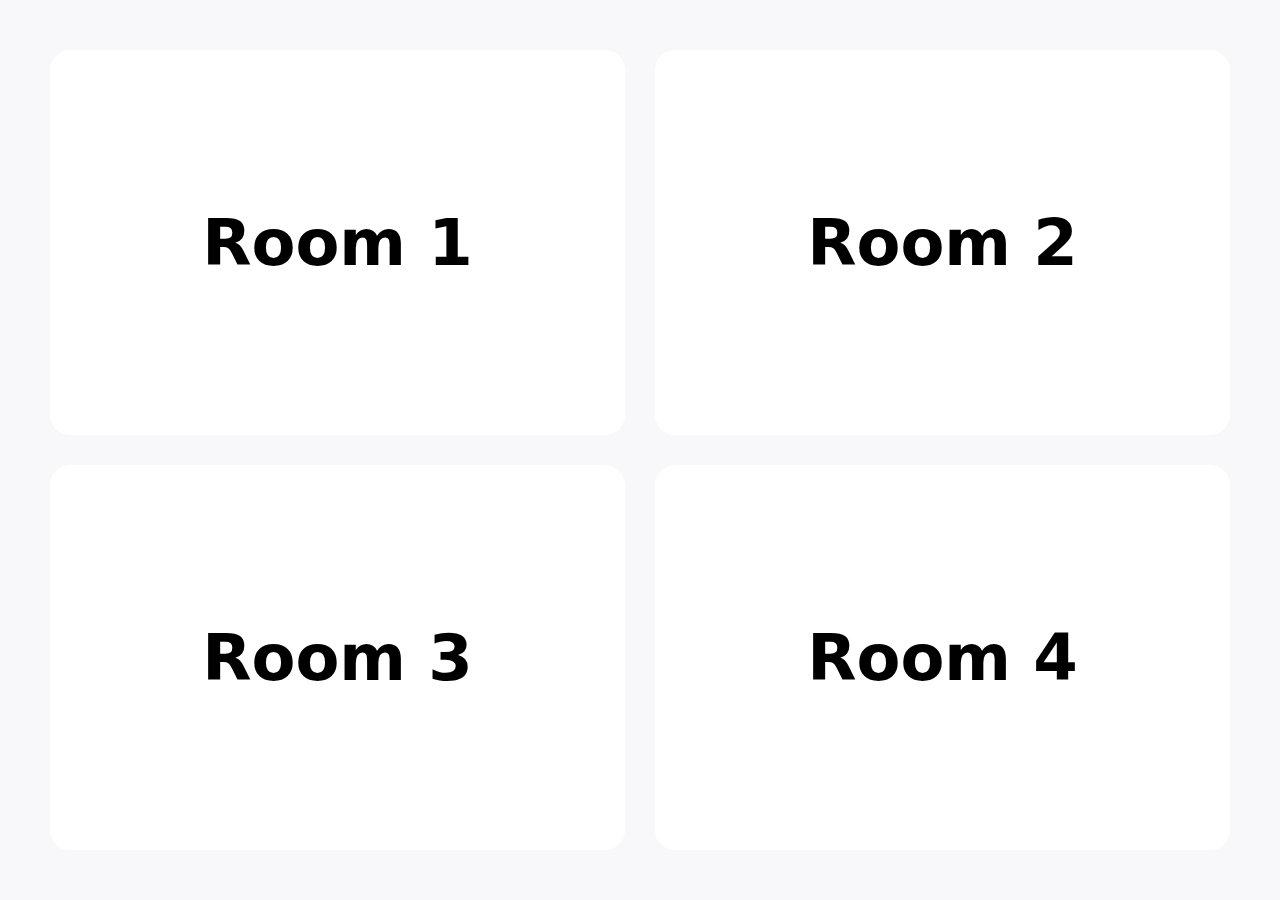
<file: index.html>
<!DOCTYPE html>
<html lang="en">
<head>
    <meta charset="UTF-8">
    <meta name="viewport" content="width=device-width, initial-scale=1.0">
    <title>Document</title>
    <link rel="stylesheet" href="reset.css">
    <style>
        html * {
            box-sizing: border-box;
            width: 100vw;
            height: 100vh;
            overflow: hidden;
        }
        .container {
            width: 100vw;
            height: 100vh;
            background-color: #f8f8fa;
            padding: 50px;
        }
        .flex {
            width: 100%;
            height: 100%;
            display: flex;
            gap: 30px 30px;
            /* border: 5px solid saddlebrown; */
            flex-wrap: wrap;

        }
        .room {
            background-color: #ffffff;
            border-radius: 20px;
            height: calc(50% - 15px);
            flex: 1 1 40%;
            display: flex;
            justify-content: center;
            align-items: center;
            font-size: 5vw;
            font-weight: 900;
            color: black;
        }
        a {
            text-decoration: none;
        }
    </style>
</head>
<body>
    <div class="container">
        <div class="flex">
            <a href="./room1.html" id="room1" class="room">Room 1</a>
            <a href="./room2.html" id="room2" class="room">Room 2</a>
            <a href="./room3.html" id="room3" class="room">Room 3</a>
            <a href="./room4.html" id="room4" class="room">Room 4</a>
        </div>
    </div>
</body>
</html>
</file>
